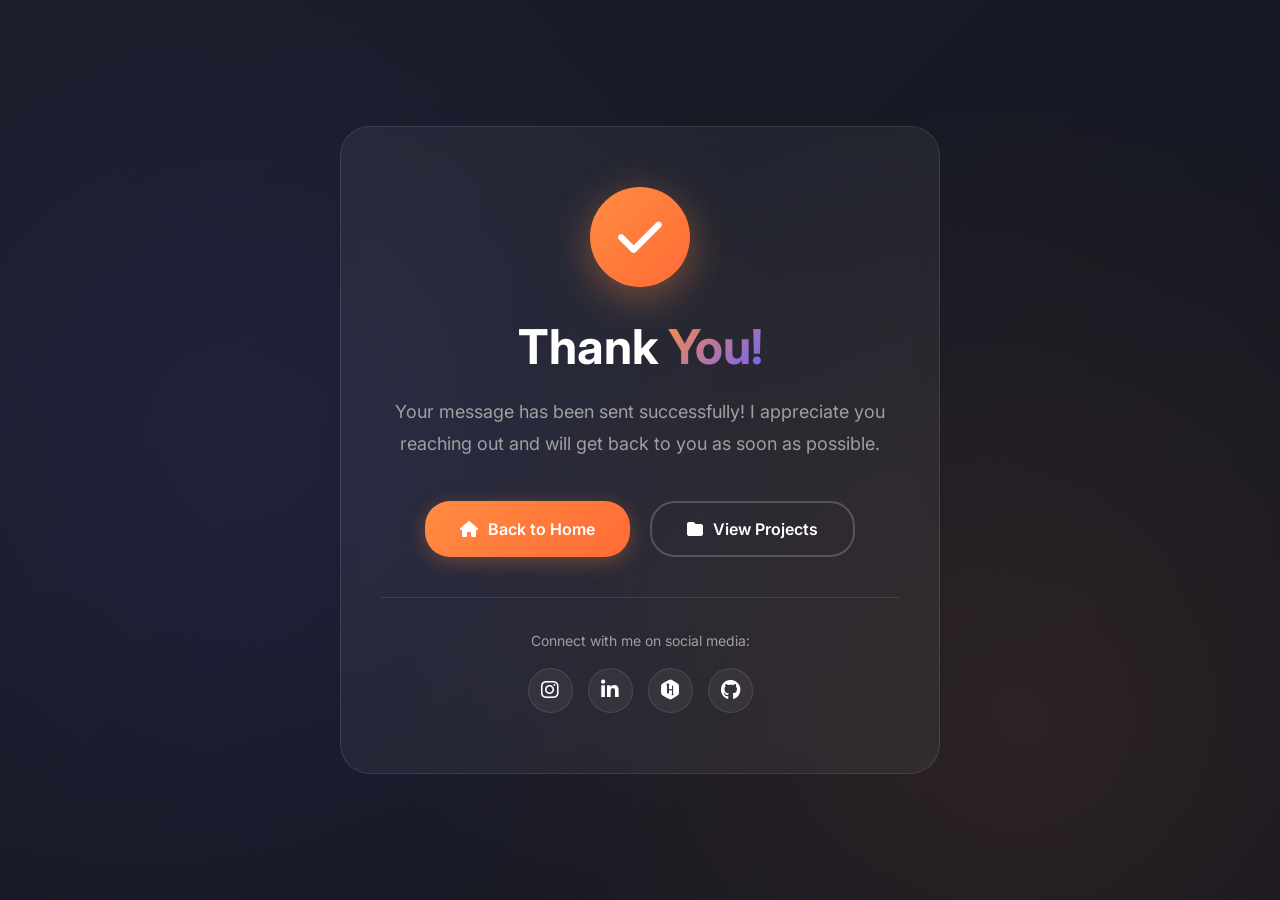
<file: thankyou.html>
<!DOCTYPE html>
<html lang="en">
<head>
    <meta charset="UTF-8">
    <meta name="viewport" content="width=device-width, initial-scale=1.0">
    <title>Thank You - Thiru</title>
    <link rel="preconnect" href="https://fonts.googleapis.com">
    <link rel="preconnect" href="https://fonts.gstatic.com" crossorigin>
    <link href="https://fonts.googleapis.com/css2?family=Inter:wght@300;400;500;600;700;800&display=swap" rel="stylesheet">
    <link rel="stylesheet" href="https://cdnjs.cloudflare.com/ajax/libs/font-awesome/6.4.2/css/all.min.css">
    <style>
        * {
            margin: 0;
            padding: 0;
            box-sizing: border-box;
            font-family: "Inter", sans-serif;
        }

        body {
            background: linear-gradient(135deg, #1a1d29 0%, #13151f 100%);
            min-height: 100vh;
            display: flex;
            align-items: center;
            justify-content: center;
            padding: 20px;
            position: relative;
            overflow: hidden;
        }

        /* Animated background */
        body::before {
            content: '';
            position: absolute;
            top: 0;
            left: 0;
            width: 100%;
            height: 100%;
            background: radial-gradient(circle at 20% 50%, rgba(108, 99, 255, 0.1) 0%, transparent 50%),
                        radial-gradient(circle at 80% 80%, rgba(255, 140, 66, 0.1) 0%, transparent 50%);
            z-index: 0;
        }

        .thank-you-container {
            max-width: 600px;
            width: 100%;
            background: rgba(255, 255, 255, 0.05);
            backdrop-filter: blur(10px);
            border-radius: 30px;
            padding: 60px 40px;
            text-align: center;
            border: 1px solid rgba(255, 255, 255, 0.1);
            position: relative;
            z-index: 1;
            animation: fadeInUp 0.8s ease-out;
        }

        @keyframes fadeInUp {
            from {
                opacity: 0;
                transform: translateY(30px);
            }
            to {
                opacity: 1;
                transform: translateY(0);
            }
        }

        .success-icon {
            width: 100px;
            height: 100px;
            background: linear-gradient(135deg, #ff8c42, #ff6b35);
            border-radius: 50%;
            display: flex;
            align-items: center;
            justify-content: center;
            margin: 0 auto 30px;
            animation: scaleIn 0.5s ease-out 0.3s both;
            box-shadow: 0 10px 40px rgba(255, 140, 66, 0.4);
        }

        @keyframes scaleIn {
            from {
                transform: scale(0);
            }
            to {
                transform: scale(1);
            }
        }

        .success-icon i {
            font-size: 50px;
            color: #ffffff;
            animation: checkmark 0.5s ease-out 0.6s both;
        }

        @keyframes checkmark {
            from {
                opacity: 0;
                transform: scale(0);
            }
            to {
                opacity: 1;
                transform: scale(1);
            }
        }

        h1 {
            font-size: 48px;
            font-weight: 700;
            color: #ffffff;
            margin-bottom: 20px;
            animation: fadeInUp 0.8s ease-out 0.4s both;
        }

        .gradient-text {
            background: linear-gradient(135deg, #ff8c42 0%, #6c63ff 100%);
            -webkit-background-clip: text;
            -webkit-text-fill-color: transparent;
            background-clip: text;
        }

        p {
            font-size: 18px;
            color: #a0a0a0;
            line-height: 1.8;
            margin-bottom: 40px;
            animation: fadeInUp 0.8s ease-out 0.6s both;
        }

        .btn-container {
            display: flex;
            gap: 20px;
            justify-content: center;
            flex-wrap: wrap;
            animation: fadeInUp 0.8s ease-out 0.8s both;
        }

        .btn {
            padding: 16px 35px;
            border-radius: 25px;
            font-weight: 600;
            font-size: 16px;
            cursor: pointer;
            transition: all 0.3s ease;
            text-decoration: none;
            display: inline-flex;
            align-items: center;
            gap: 10px;
        }

        .btn-primary {
            background: linear-gradient(135deg, #ff8c42, #ff6b35);
            color: #ffffff;
            border: none;
            box-shadow: 0 5px 20px rgba(255, 140, 66, 0.3);
        }

        .btn-primary:hover {
            transform: translateY(-3px);
            box-shadow: 0 8px 25px rgba(255, 140, 66, 0.5);
        }

        .btn-secondary {
            background: transparent;
            color: #ffffff;
            border: 2px solid rgba(255, 255, 255, 0.2);
        }

        .btn-secondary:hover {
            background: rgba(255, 255, 255, 0.1);
            border-color: rgba(255, 255, 255, 0.4);
        }

        .social-links {
            margin-top: 40px;
            padding-top: 30px;
            border-top: 1px solid rgba(255, 255, 255, 0.1);
            animation: fadeInUp 0.8s ease-out 1s both;
        }

        .social-links p {
            font-size: 14px;
            margin-bottom: 15px;
        }

        .social-icons {
            display: flex;
            justify-content: center;
            gap: 15px;
        }

        .social-icon {
            width: 45px;
            height: 45px;
            border-radius: 50%;
            background: rgba(255, 255, 255, 0.05);
            display: flex;
            align-items: center;
            justify-content: center;
            color: #ffffff;
            font-size: 20px;
            text-decoration: none;
            transition: all 0.3s ease;
            border: 1px solid rgba(255, 255, 255, 0.1);
        }

        .social-icon:hover {
            background: #ff8c42;
            transform: translateY(-5px);
            box-shadow: 0 8px 20px rgba(255, 140, 66, 0.4);
        }

        @media (max-width: 600px) {
            .thank-you-container {
                padding: 40px 25px;
            }

            h1 {
                font-size: 36px;
            }

            p {
                font-size: 16px;
            }

            .btn-container {
                flex-direction: column;
            }

            .btn {
                width: 100%;
                justify-content: center;
            }
        }
    </style>
</head>
<body>
    <div class="thank-you-container">
        <div class="success-icon">
            <i class="fas fa-check"></i>
        </div>
        
        <h1>Thank <span class="gradient-text">You!</span></h1>
        
        <p>Your message has been sent successfully! I appreciate you reaching out and will get back to you as soon as possible.</p>
        
        <div class="btn-container">
            <a href="index.html" class="btn btn-primary">
                <i class="fas fa-home"></i>
                Back to Home
            </a>
            <a href="index.html#projects" class="btn btn-secondary">
                <i class="fas fa-folder"></i>
                View Projects
            </a>
        </div>

        <div class="social-links">
            <p>Connect with me on social media:</p>
            <div class="social-icons">
                <a href="https://www.instagram.com/thiru_.01" target="_blank" class="social-icon">
                    <i class="fab fa-instagram"></i>
                </a>
                <a href="https://www.linkedin.com/in/thirumalleswaripayani" target="_blank" class="social-icon">
                    <i class="fab fa-linkedin-in"></i>
                </a>
                <a href="https://www.hackerrank.com/profile/thirumalliswari1" target="_blank" class="social-icon">
                    <i class="fab fa-hackerrank"></i>
                </a>
                <a href="https://github.com/Thirumalliswari01" target="_blank" class="social-icon">
                    <i class="fab fa-github"></i>
                </a>
            </div>
        </div>
    </div>
</body>
</html>
</file>
